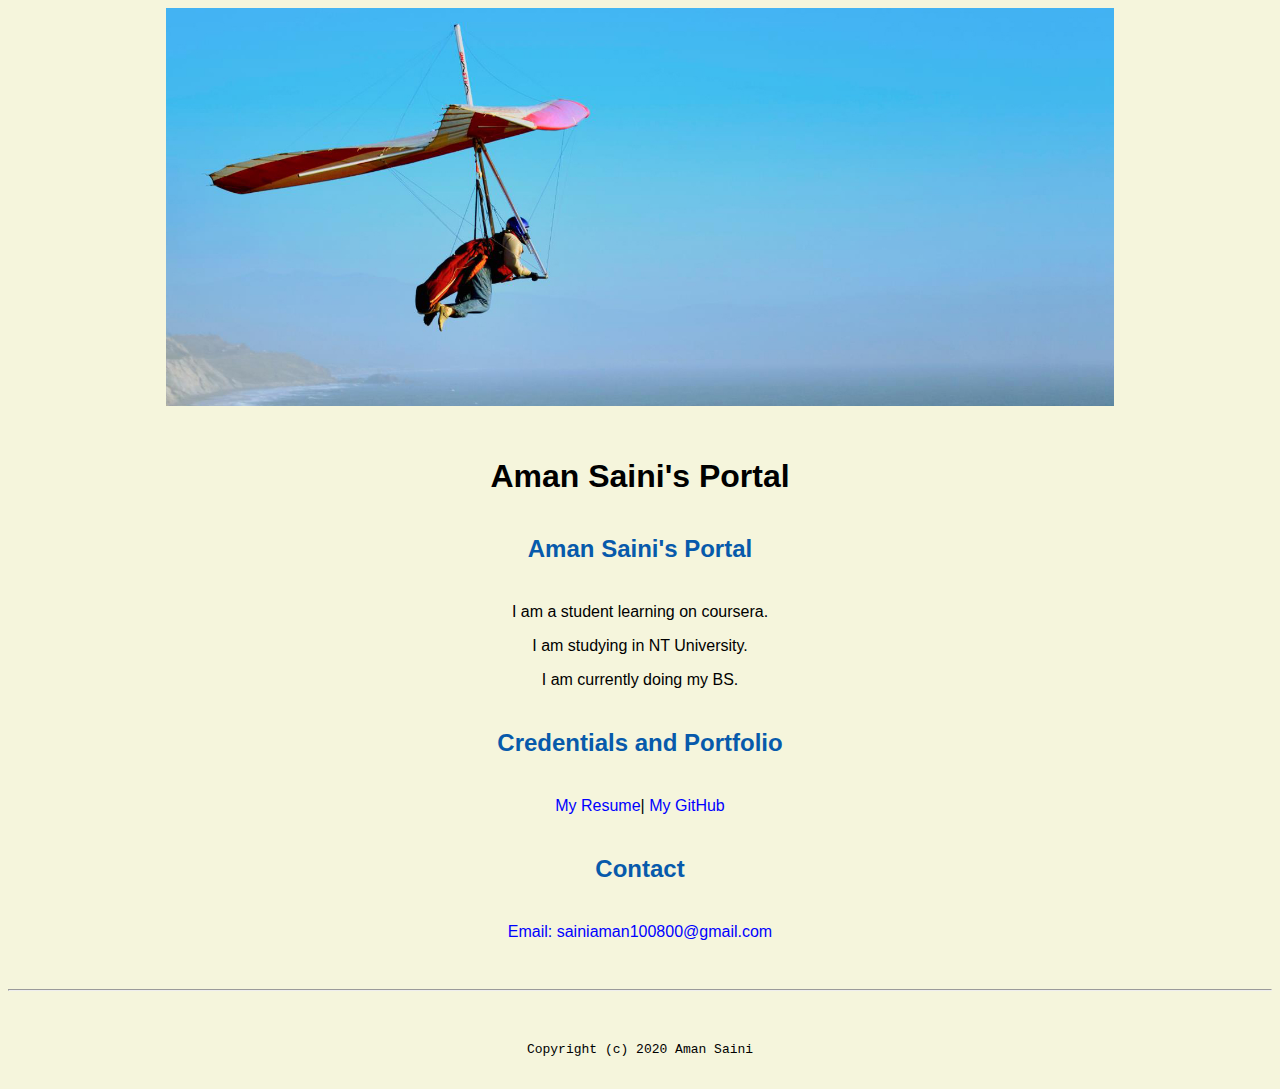
<file: index.html>
<!doctype html>

<!-- this is a comment for human! -->

<html lang="en">

  <header>
    <title>Aman Saini's Portal</title>
    <link rel="stylesheet" href="css/master.css">
    <link rel="FaviconIcon" href="favcon.ico" type="image/x-icon">
    <link rel="shortcut" href="faviicon.ico" type="image/x-icon">
    <meta name="viewport" content="widht=device-width, initial-scale=1, shrink-to-fit=no">
    <meta name="name" content="Aman Saini's Portal">
    <meta name="robots" content="noindex,nofollow">
  </header>

  <body>
   <img src="images/banner.jpg" width="75%" alt="banner">
   <h1>Aman Saini's Portal</h1>
   <h2>Aman Saini's Portal</h2>
   <p>I am a student learning on coursera.</p>
   <p>I am studying in NT University.</p>
   <p>I am currently doing my BS.</p>
   <h2>Credentials and Portfolio</h2>

  <p><a href="resume.html">My Resume</a>| <a href ="https://github.com/Aman-Saini04">My GitHub</p>
  <h2>Contact</h2>

  <p>Email: <a href="mailto:">sainiaman100800@gmail.com</a></p>
</body>

  <footer>
   <hr>
   <code>Copyright (c) 2020 Aman Saini</code>
  </footer>

</html>
</file>
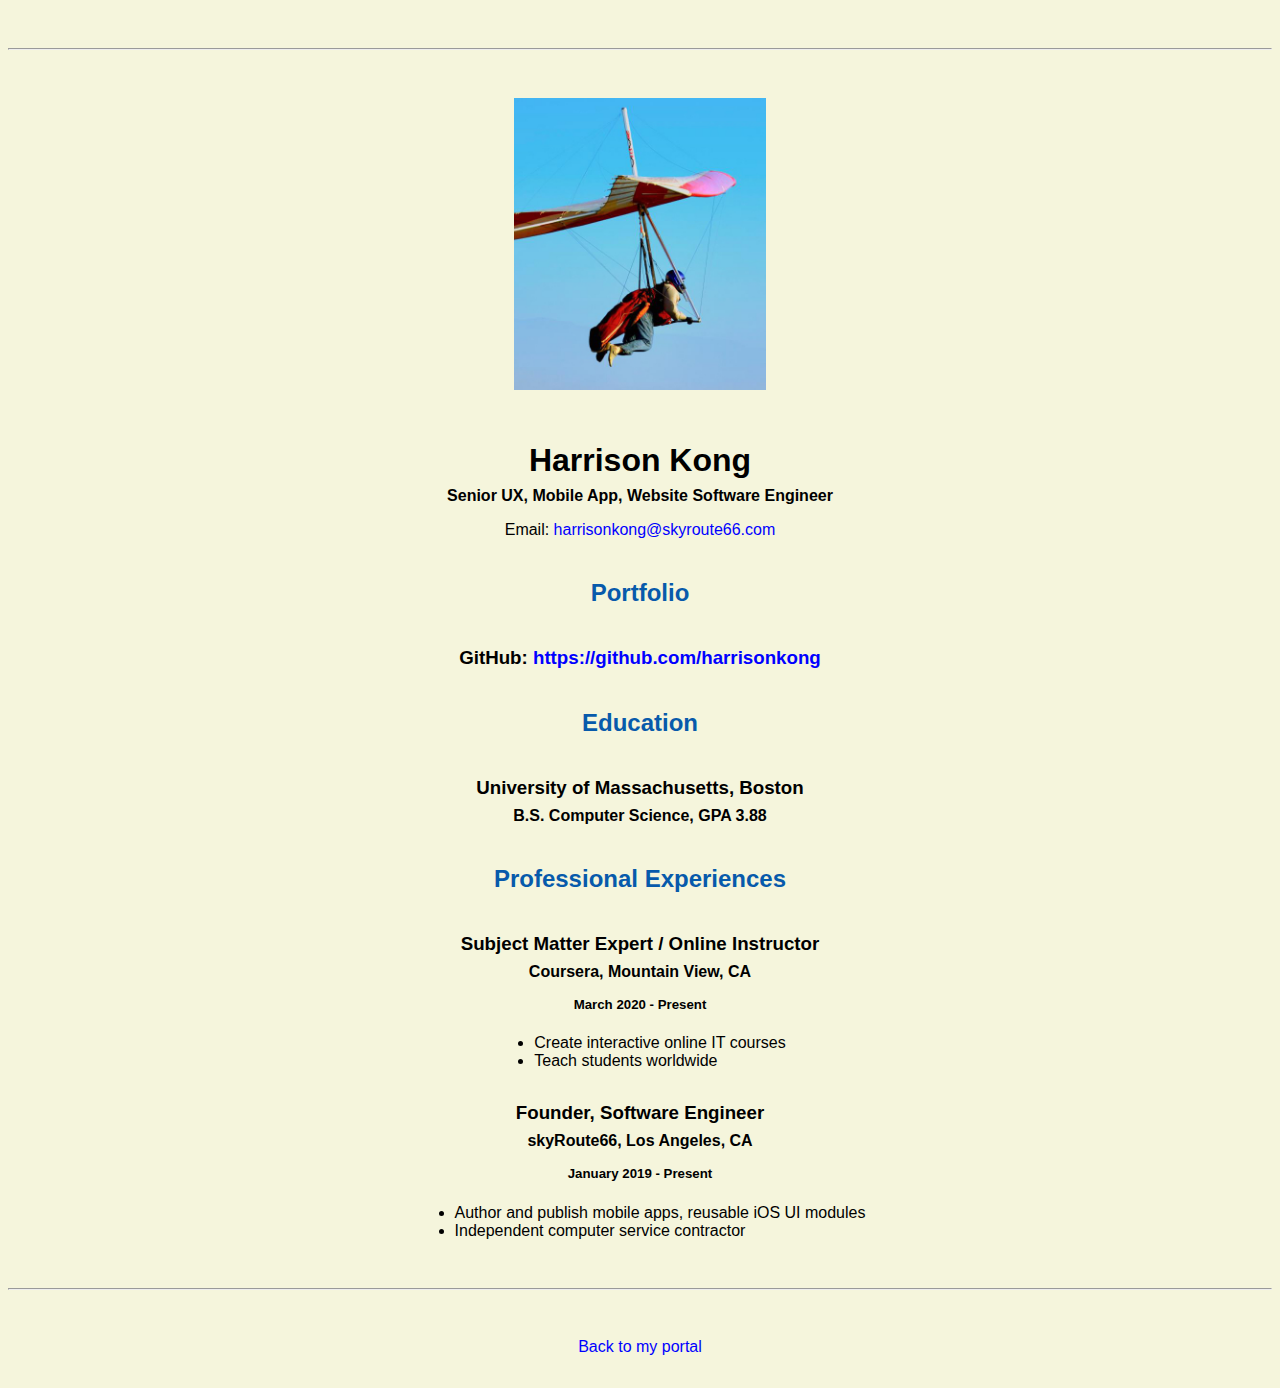
<file: resume.html>
<!doctype html>

<!-- this is a comment for human! -->

<html lang="en">

  <header>
    <title>Harrison Kong's Resume</title>
      <link rel="stylesheet" href="css/master.css">
      <link rel="FaviconIcon" href="favcon.ico" type="image/x-icon">
      <link rel="shortcut" href="faviicon.ico" type="image/x-icon">
      <meta name="viewport" content="widht=device-width, initial-scale=1, shrink-to-fit=no">
      <meta name="name" content="Aman Saini's Portal">
      <meta name="robots" content="noindex,nofollow">
  </header>

  <body>
    <hr>

    <img src="images/headshot.jpg" alt="Harrison Kong's headshot" width="20%">

    <h1>Harrison Kong</h1>
    <h4>Senior UX, Mobile App, Website Software Engineer</h4>

    <p>Email: <a href="mailto:harrisonkong@skyroute66.com" target="_blank">harrisonkong@skyroute66.com</a></p>
    <!-- don't post physical address, personal phone number or other personal information on the web! -->

    <h2>Portfolio</h2>
      <h3>GitHub: <a href="https://github.com/harrisonkong" target="_blank">https://github.com/harrisonkong</a></h3>

    <h2>Education</h2>

    <h3>University of Massachusetts, Boston</h3>
    <h4>B.S. Computer Science, GPA 3.88</h4>

    <h2>Professional Experiences</h2>

    <h3>Subject Matter Expert / Online Instructor</h3>
    <h4>Coursera, Mountain View, CA</h4>
    <h5>March 2020 - Present</h5>
      <ul>
        <li>Create interactive online IT courses</li>
        <li>Teach students worldwide</li>
      </ul>

    <h3>Founder, Software Engineer</h3>
    <h4>skyRoute66, Los Angeles, CA</h4>
    <h5>January 2019 - Present</h5>
      <ul>
        <li>Author and publish mobile apps, reusable iOS UI modules</li>
        <li>Independent computer service contractor</li>
      </ul>
  </body>

  <footer>
  <hr>
  <p><a href="index.html">Back to my portal</a><p>
  </footer>

</html>
</file>
<file: css/master.css>
/* Cascading stylesheet for the website */

/* Text inside these asterisks and slashes are comments for human */

  a {
    color: blue;/* set the text color to blue here */
    text-decoration: none; /* This means we do not want hyperlinks to be underlined */
  }

  a:hover {
    color:  red;/* set the text color to red here */
    text-decoration: none; /* This means we do not want hyperlinks to be underlined */
  }

  body {
    background-color: beige;/* set the background color here */
    color: black;/* set the text color to black here */
    font-family: Arial, Helvetica, sans-serif;/* set the font here */
    text-align: center;/* set the text alignment here */
   }

  footer {
    margin-top: 2rem;
    margin-bottom: 2rem;
  }

  h1 {
    margin-bottom: 0.5rem;
    margin-top: 3rem;
   }

  h2 {
    margin-bottom: 2.5rem;
    margin-top: 2.5rem;
    color: #075AAB;/* set the text color of to #075AAB here */
    /* set both the bottom margin and top margin to 2.5rem here */
   }

  h3 {
    margin-bottom: 0;
    margin-top: 2rem;
  }

  h4 {
    margin-bottom: 1rem;
    margin-top: 0.5rem;
  }

  h5 {
    margin-top: 0.5rem;
  }

  hr {
    margin-bottom: 3rem;
    margin-top: 3rem;
  }

  /* this controls how the bullet points in the resume page looks */
  ul {
    display: table;
    margin: 0 auto;
    text-align: left;
  }
</file>
